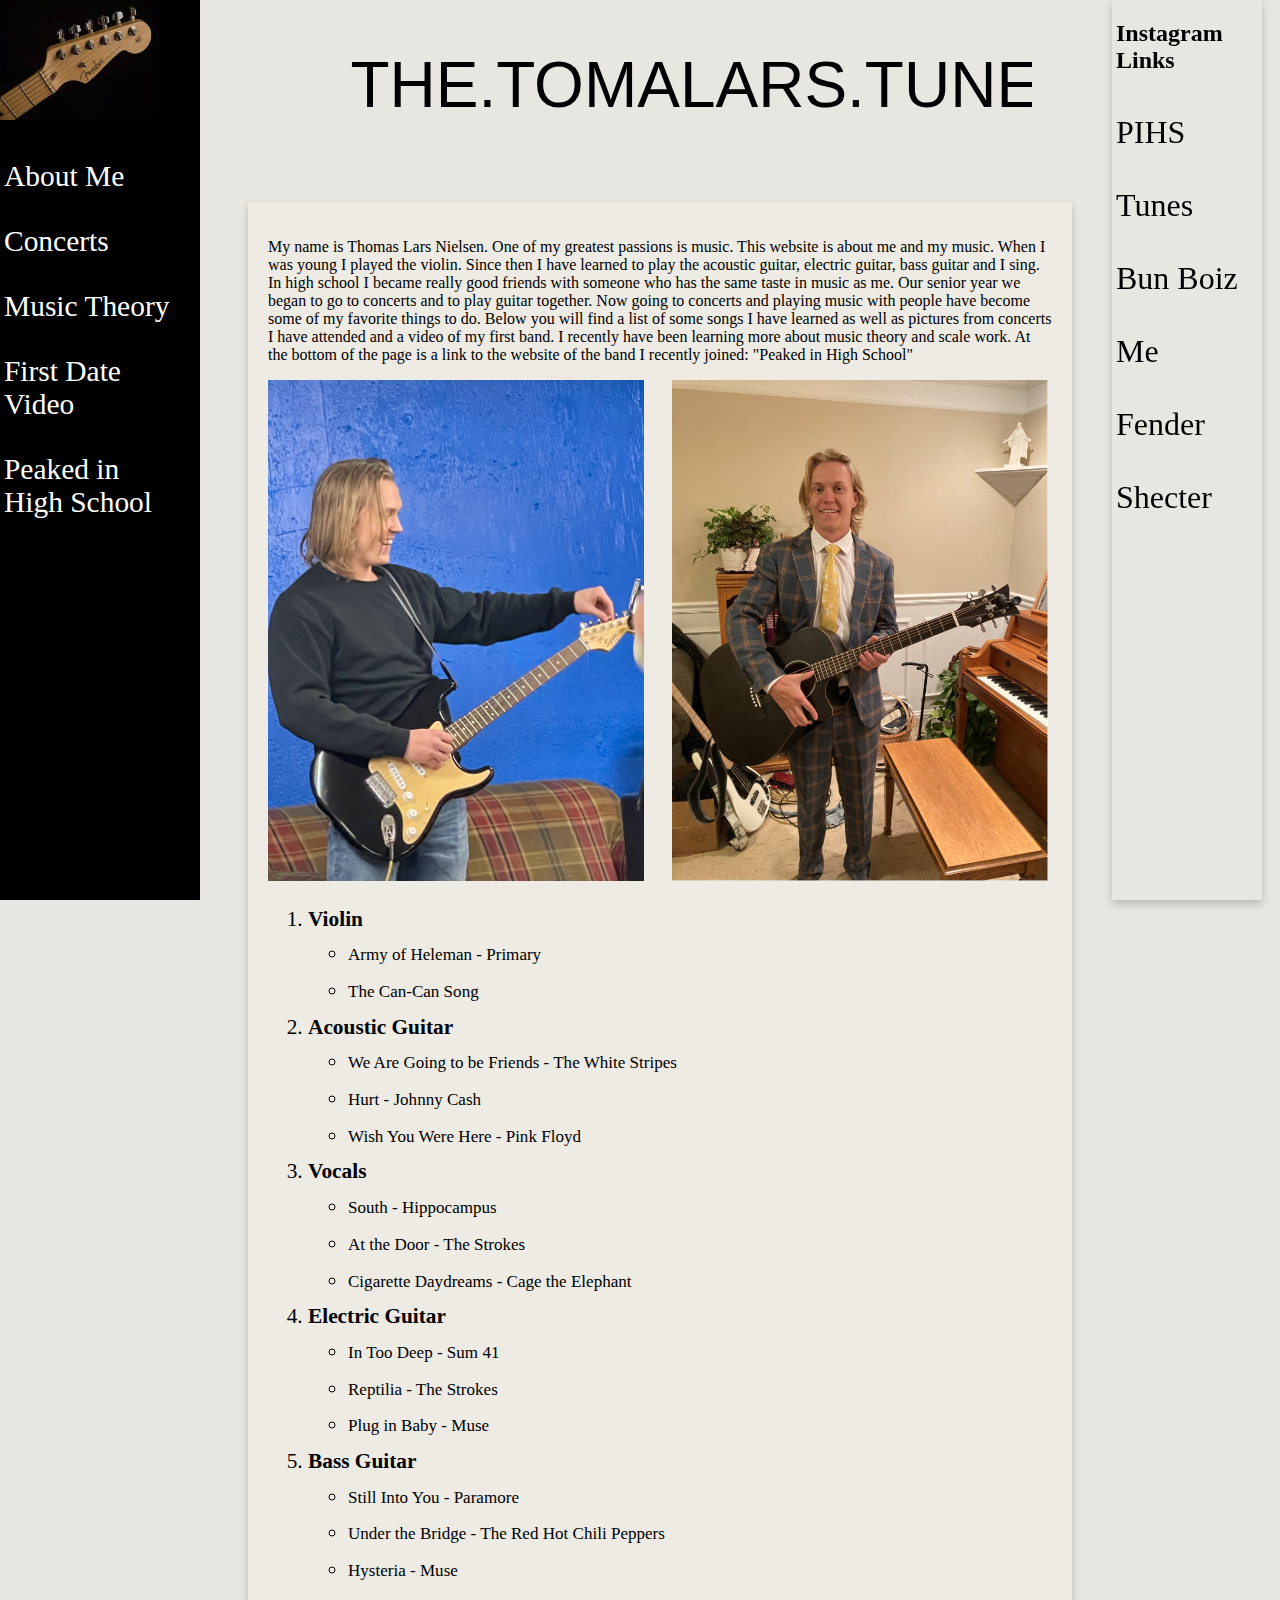
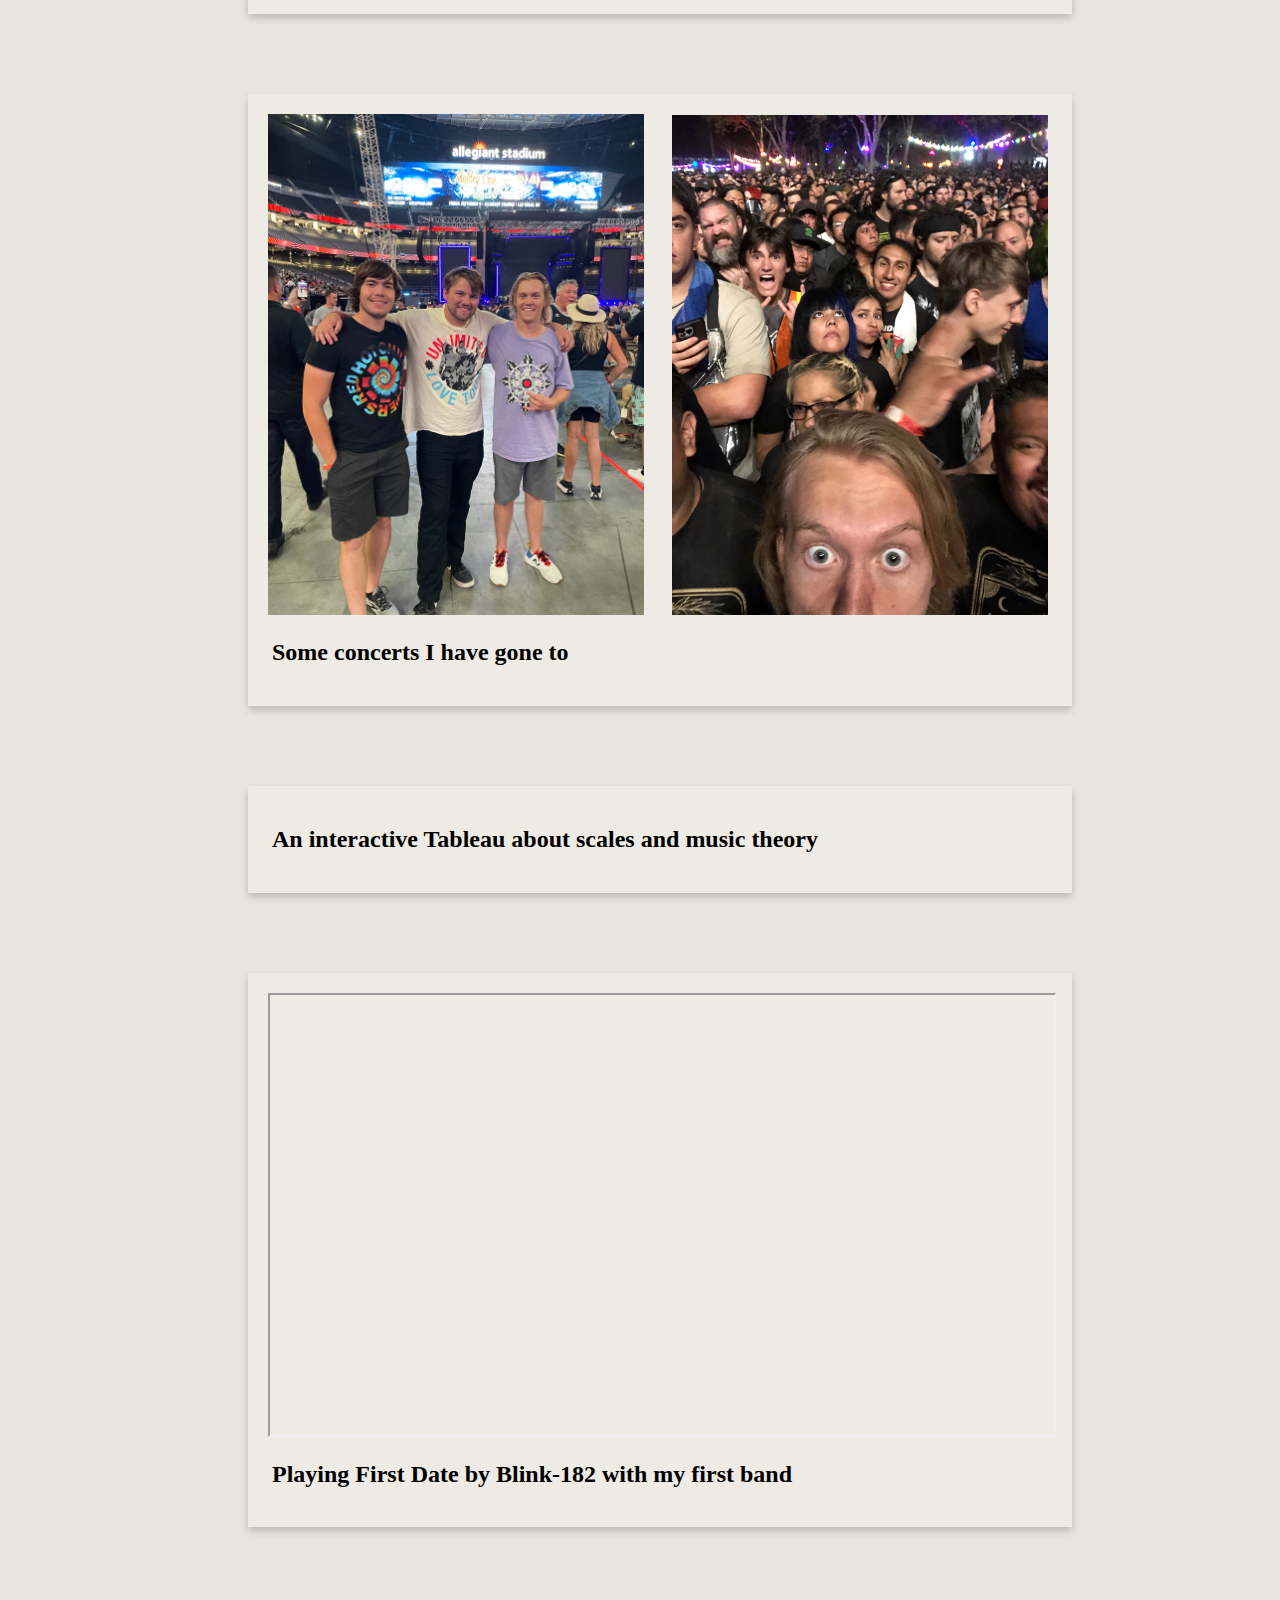
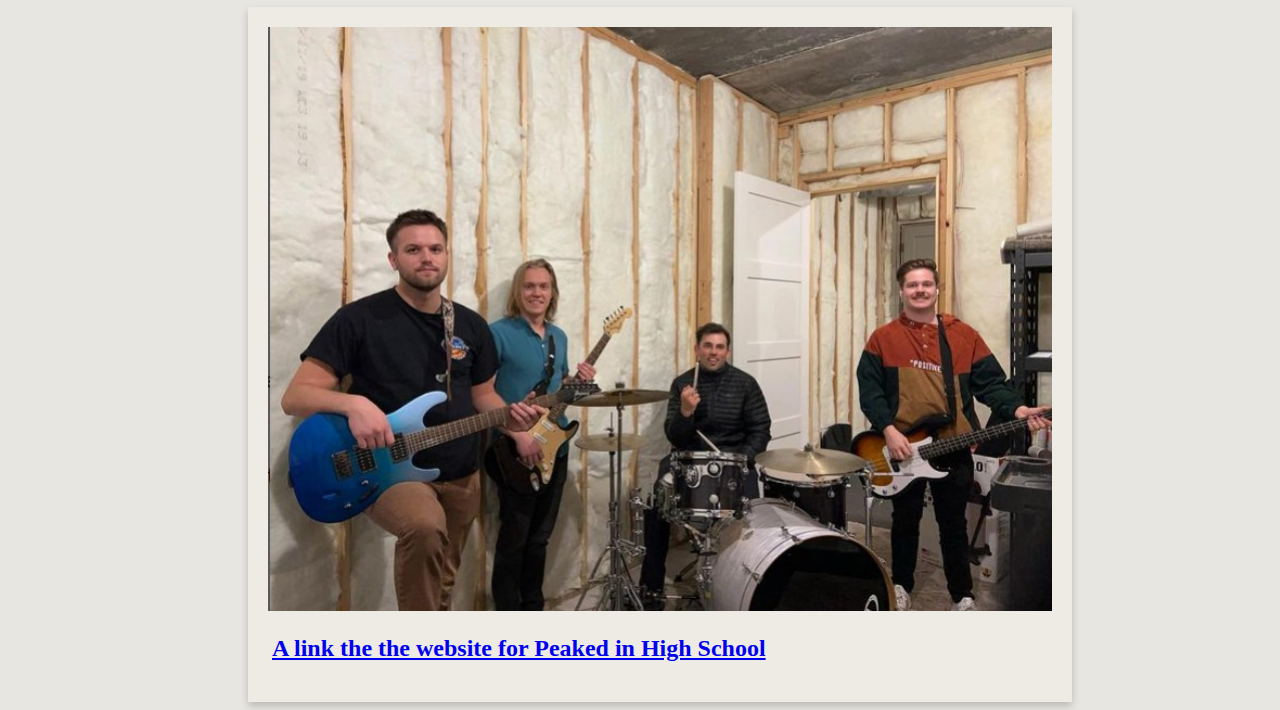
<file: fromScratch.html>
<!DOCTYPE html>
<html lang="en">
    <head>
        <title>My musical career</title>
        <link rel="stylesheet" href="css/styles2.css"
        
        <meta charset="utf-8"/>
    </head>

    <body>
        <!-- <h1></h1> -->
    <div class="fixed-top">
        <nav>
            <ul>
                <img src="assets/img/meShred.jpg" id="top-pic">
                <!-- <li class="nav-option"><a class="nav-link" href ="#aboutMe">Aboute</a></li> -->
                <li class="nav-option"><a class="nav-link" href ="#withMatt">About Me</a></li>
                <li class="nav-option"><a class="nav-link" href ="#withJames">Concerts</a></li>
                <li class="nav-option"><a class="nav-link" href ="#alone">Music Theory</a></li>
                <li class="nav-option"><a class="nav-link" href ="#bandName">First Date Video</a></li>
                <li class="nav-option"><a class="nav-link" href ="#peaked">Peaked in High School</a></li>
            </ul>
        </nav>
        <div class="right">
            <ul>
                <li><h2>Instagram Links</h2></li>
                <li class="nav-option"><a class="nav-link" href="https://www.instagram.com/peakedinhighschoolut/">PIHS</a></li>
                <li class="nav-option"><a class="nav-link" href="https://www.instagram.com/the.tomalars.tunes/">Tunes</a></li>
                <li class="nav-option"><a class="nav-link" href="https://www.instagram.com/thebunboiz/">Bun Boiz</a></li>
                <li class="nav-option"><a class="nav-link" href="https://www.instagram.com/thomaslars77/">Me</a></li>
                <li class="nav-option"><a class="nav-link" href="https://www.instagram.com/fender/">Fender</a></li>
                <li class="nav-option"><a class="nav-link" href="https://www.instagram.com/schecterguitarsofficial/">Shecter</a></li>


            </ul>
        </div>
    </div>
    <header>
        <div>
            <span class = "header">the.tomalars.tunes</span>
        </div>

    </header>
    
    <!-- <div id="aboutMe">
        <div class="card1">
            <p>
                <br>this work?<br>
            </p>
            <h2>
               A section about me and m music<br>
            </h2>
            </div>
        </div> -->
    
        <section id="withMatt">
            <div class="card">
                <!-- <img src="assets/img/shredding.jpg" id="shredding"> -->
                <section>
                    <p>
                        My name is Thomas Lars Nielsen. One of my greatest passions
                        is music. This website is about me and my music. When I was young I played the violin.
                        Since then I have learned to play the acoustic guitar, electric guitar, bass guitar and I sing. 
                        In high school I became really good friends with someone who has the same taste in music as me. 
                        Our senior year we began to go to concerts and to play guitar together. Now going to concerts 
                        and playing music with people have become some of my favorite things to do. Below you will find a list of some songs 
                        I have learned as well as pictures from concerts I have attended and a video of my first band.
                        I recently have been learning more about music theory and scale work. At the bottom of the page is a link to the website of the 
                        band I recently joined: "Peaked in High School" 
                    </p>
                </section>
                <img src="assets/img/tuning.jpg" id="tuning">
                <img src="assets/img/PlaidSuit.jpg" id="plaid">
                <!-- <img src="assets/img/rhcp.jpg" id="rhcp"> -->
                <ol>
                    <li><h3>Violin</h3><ul>
                        <li><h4>Army of Heleman - Primary</h4></li>
                        <li><h4>The Can-Can Song</h4></li>

                    </ul></li>
                    <li><h3>Acoustic Guitar</h3><ul>
                        <li><h4>We Are Going to be Friends - The White Stripes</h4></li>
                        <li><h4>Hurt - Johnny Cash</h4></li>
                        <li><h4>Wish You Were Here - Pink Floyd</h4></li>
                    </ul></li>
                    <li><h3>Vocals</h3><ul>
                        <li><h4>South - Hippocampus</h4></li>
                        <li><h4>At the Door - The Strokes</h4></li>
                        <li><h4>Cigarette Daydreams - Cage the Elephant</h4></li>
                    </ul></li>
                    <li><h3>Electric Guitar</h3><ul>
                        <li><h4>In Too Deep - Sum 41</h4></li>
                        <li><h4>Reptilia - The Strokes</h4></li>
                        <li><h4>Plug in Baby - Muse</h4></li>
                    </ul></li>
                    <li><h3>Bass Guitar</h3><ul>
                        <li><h4>Still Into You - Paramore</h4></li>
                        <li><h4>Under the Bridge - The Red Hot Chili Peppers</h4></li>
                        <li><h4>Hysteria - Muse</h4></li>
                    </ul></li>
                </ol>
            </div>
        </section>

        <section id="withJames">
            <div class="card">
                <img src="assets/img/rhcp.jpg" id="rhcp">
                <img src="assets/img/festival.jpg" id="festival">
                <h2>Some concerts I have gone to</h2>
            </div>
        </section>

        <section id="alone">
            <div class="card">
                <!-- <img src="assets/img/home.PNG" id="home"> -->
                <div class='tableauPlaceholder' id='viz1670646905628' style='position: relative'><noscript><a href='#'><img alt='Guitar Scale Finder ' src='https:&#47;&#47;public.tableau.com&#47;static&#47;images&#47;Gu&#47;GuitarScaleFinderDesktop&#47;GuitarScaleFinder&#47;1_rss.png' style='border: none' /></a></noscript><object class='tableauViz'  style='display:none;'><param name='host_url' value='https%3A%2F%2Fpublic.tableau.com%2F' /> <param name='embed_code_version' value='3' /> <param name='site_root' value='' /><param name='name' value='GuitarScaleFinderDesktop&#47;GuitarScaleFinder' /><param name='tabs' value='no' /><param name='toolbar' value='no' /><param name='static_image' value='https:&#47;&#47;public.tableau.com&#47;static&#47;images&#47;Gu&#47;GuitarScaleFinderDesktop&#47;GuitarScaleFinder&#47;1.png' /> <param name='animate_transition' value='yes' /><param name='display_static_image' value='yes' /><param name='display_spinner' value='yes' /><param name='display_overlay' value='yes' /><param name='display_count' value='yes' /><param name='language' value='en-US' /></object></div>                <script type='text/javascript'>                    var divElement = document.getElementById('viz1670646905628');                    var vizElement = divElement.getElementsByTagName('object')[0];                    vizElement.style.width='790px';vizElement.style.height='700px';                    var scriptElement = document.createElement('script');                    scriptElement.src = 'https://public.tableau.com/javascripts/api/viz_v1.js';                    vizElement.parentNode.insertBefore(scriptElement, vizElement);                </script>
                <h2>An interactive Tableau about scales and music theory</h2>
            </div>
        </section>

        <section id="bandName">
            <div class="card">
                
                <iframe width="784" height="440" src="https://www.youtube.com/embed/8IJuxzQs2P8"></iframe>
                <h2>Playing First Date by Blink-182 with my first band</h2>
            </div>
        </section>

        <section id="peaked">
            <div class="card">
                <img src="assets/img/profile.jpg" id="profile">
                   
                <h2><a href="index.html">A link the the website for Peaked in High School</a></h2>            
            </div>
        </section>
    </body>

</html>
</file>
<file: css/styles2.css>
img {
    width: 376px;
    /* height: 400px; */
}
body {
    padding-left: 240px;
    padding-right: 240px;
    /* background-color: rgba(205, 201, 189, 0.457); */
    /* background-color: rgba(245, 242, 231); */
    padding-top: 8px;
    padding-bottom: 0;
    background-color: rgba(205, 201, 189, 0.457);

}
#pihs {
    width: 152px;
    position: fixed;
    height: 80px;
}
#festival {
    /* padding-left: 25px; */
}
#plaid {
   
}
#tuning {
    padding-right: 24px;
    /* padding-left: 50px; */
}
#rhcp {
    padding-right: 24px;
    /* padding-left: 50px; */
}
#violin {
    
}
#mrSoda {
   
}
#shredding {
    /* padding-right: 32px; */
    /* padding-left: ; */
}
#profile {
    width: 784px;
}
#looking {
    
}
#bass {
    
}
#top-pic {
    height: 120px;
    width: 160px;
    vertical-align: middle;
    padding-bottom: 24px;
}

.header {
    vertical-align: middle;
    font-size: 4em;
    font-family:'Franklin Gothic Medium', 'Arial Narrow', Arial, sans-serif;
    text-transform: uppercase;
    padding-left: 2.4px;
    padding-top: 32px;

}
header {
    padding-left: 100px;
    padding-top: 32px;
    overflow: auto;
    
}
.fixed-top {
    position: absolute;
    right: 0;
    left: 0;
    top: 0;
    /* background-color: rgba(245, 242, 231); */
    float: left;
    float: right;
    /*box-shadow: 0 4px 8px 0 rgba(0, 0, 0,0.2);*/
}
/* .card1 {
    padding-top: 170px;
    box-shadow: 0px 4px 8px 0 rgba(0, 0, 0,0.2);

} */
.card {
    margin-top: 80px;
    box-shadow: 0 4px 8px 0 rgba(0, 0, 0,0.2);
    background-color: rgba(245, 242, 231, 0.457);
    padding: 20px;
    width: 784px;
}
.right ul {
    list-style-type: none;
    margin: 0;
    margin-left: 1112px;
    padding: 0;
    width: 150.4px;
    /* background-color: black; */
    /* background-color: rgba(245, 242, 231); */
    position: fixed;
    height: 100%;
    overflow: auto;
    z-index: 999;
    box-shadow: 0 4px 8px 0 rgba(0, 0, 0,0.2);

}
nav ul {
    list-style-type: none;
    margin: 0;
    padding: 0;
    width: 200px;
    background-color: black;
    /* background-color: rgba(245, 242, 231); */
    position: fixed;
    height: 100%;
    overflow: auto;
    z-index: 999;
}
/* ul {
    list-style-type: none;
    margin: 5px;
    margin-left: 0px;
    padding: 10px;
    overflow: hidden; 
    background-color: black;
} */
.right li a {
    font-size: 2em;
    color: black;
    width: 146px;
    padding-top: 20px;
}
li:last-child {
}
li a {
    padding-left: 4px;
    padding-top:16px;
    padding-bottom: 16px;
    display: block;
    width: 176px;
    color: white;
    /* color: black; */
    font-size: 1.84em;
    text-decoration-line: none;
    /* padding: 10px; */
}
li a:hover {
    background-color: rgb(108, 104, 104);
}
p {
    font-size: 12pt;
    /* font-family: 'Trebuchet MS', 'Lucida Sans Unicode', 'Lucida Grande', 'Lucida Sans', Arial, sans-serif; */
}
h1 {
    font-size: 4rem;
    color: black;
    text-transform: uppercase;
    padding: 0;
    /* padding-top: 5px; */
    /* padding-bottom: 5px; */
}
h2 {
    padding-left: 4px;
}
h3 {
    line-height: 0;
    font-size: 16pt;
    /* font-weight: 300; */

}
ol {
    font-size: 16pt;
    font-weight: 300;
}
h4 {
    line-height: 0;
    font-size: 12.8pt;
    font-weight: 100;
}
</file>
